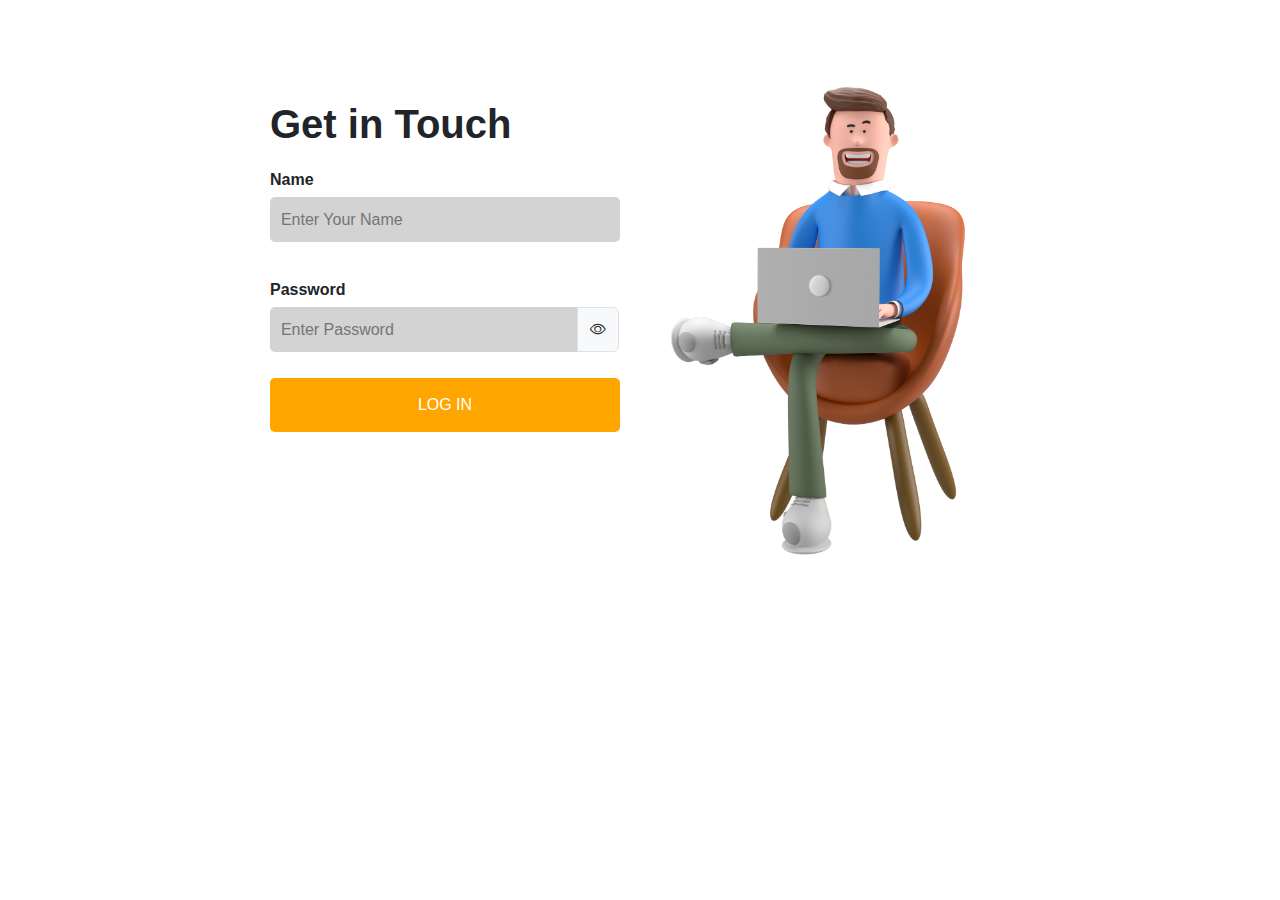
<file: assignment/index.html>
<!DOCTYPE html>
<html lang="en">
  <head>
    <meta charset="UTF-8" />
    <meta http-equiv="X-UA-Compatible" content="IE=edge" />
    <meta name="viewport" content="width=device-width, initial-scale=1.0" />
    <link
      rel="stylesheet"
      href="https://cdn.jsdelivr.net/npm/bootstrap-icons@1.7.2/font/bootstrap-icons.css"
    />
    <link
      href="https://cdn.jsdelivr.net/npm/bootstrap@5.3.0-alpha1/dist/css/bootstrap.min.css"
      rel="stylesheet"
    />
    <link rel="stylesheet" href="style.css" />
    <script
      src="https://code.jquery.com/jquery-3.6.0.min.js"
      crossorigin="anonymous"
    ></script>
    <title>Document</title>
  </head>
  <body>
    <section>
      <div class="registration-form-wrapper">
        <div class="form-container">
          <h1 style="font-weight: bold; margin-bottom: 20px;">Get in Touch</h1>
          <form class="registration-form" id="registration-form">
            <div class="mb-3">
              <label style="font-weight: bold;" for="name">Name</label>
              <input
                type="text"
                placeholder="  Enter Your Name"
                id="name"
                class="name-inp"
                required
              />
            </div>
            <div class="mb-3">
              <label style="font-weight: bold;" for="pass">Password</label>
              <div class="input-group">
                <input type="password" placeholder="  Enter Password" id="pass" required/>
                <div class="input-group-text">
                  <i class="bi bi-eye" id="showPass"></i>
                </div>
              </div>
            </div>
            <button type="submit">LOG IN</button>
          </form>
        </div>
      </div>
      <div class="image-wrapper">
        <img src="img.png" alt="decoration" />
      </div>
    </section>
    <script src="script.js"></script>
  </body>
</html>
</file>
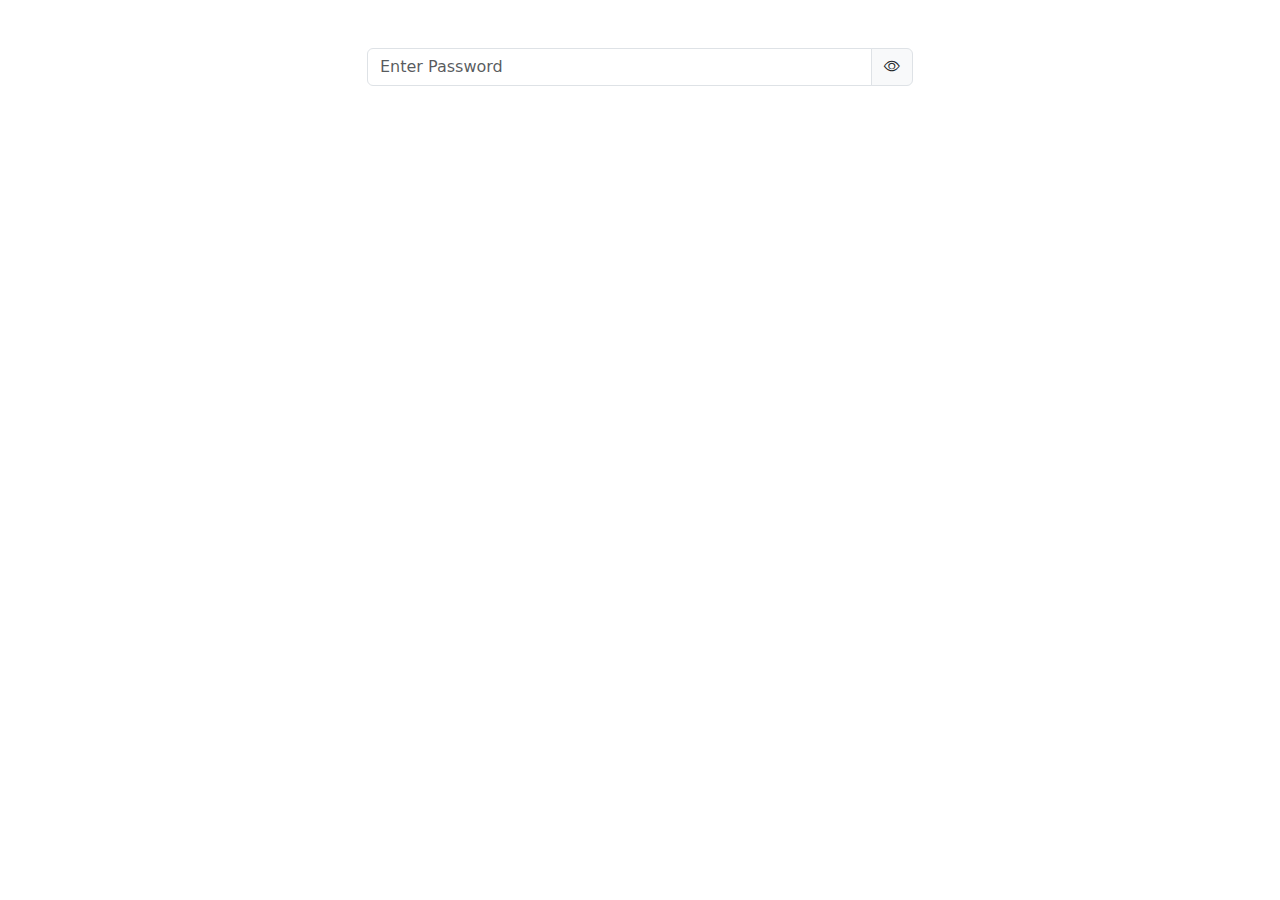
<file: password/index.html>
<!DOCTYPE html>
<html lang="en">
  <head>
    <meta charset="UTF-8" />
    <meta http-equiv="X-UA-Compatible" content="IE=edge" />
    <meta name="viewport" content="width=device-width, initial-scale=1.0" />
    <link
      href="https://cdn.jsdelivr.net/npm/bootstrap@5.3.0-alpha1/dist/css/bootstrap.min.css"
      rel="stylesheet"
    />
    <link
      href="https://cdn.jsdelivr.net/npm/bootstrap@5.3.0-alpha1/dist/css/bootstrap.min.css"
      rel="stylesheet"
      integrity="sha384-KyZXEAg3QhqLMpG8r+Knujsl7/1L_dstPt3HV5HzF6Gvk/e3UNa7wwtE8E/t6vfb"
      crossorigin="anonymous"
    />
    <link rel="stylesheet" href="https://cdn.jsdelivr.net/npm/bootstrap-icons@1.7.2/font/bootstrap-icons.css">    
    <script
      src="https://code.jquery.com/jquery-3.6.0.min.js"
      crossorigin="anonymous"
    ></script>
    <script
      src="https://cdn.jsdelivr.net/npm/bootstrap@5.3.0-alpha1/dist/js/bootstrap.bundle.min.js"
      integrity="sha384-cn7l7gDp0eyniUwwAZgrzD06kc/tftFf19TOAs2zVinnD/C7E91j9yyk5//jjpt/"
      crossorigin="anonymous"
    ></script>
    <title>Document</title>
  </head>
  <body>
    <div class="container">
      <div class="row mt-5">
        <div class="col-md-6 offset-3">
            <form >
                <div class="input-group">
                  <input
                    type="password"
                    class="form-control"
                    id="password"
                    placeholder="Enter Password"
                  />
                  <div class="input-group-text">
                    <i id="showPass" class="bi bi-eye"></i>
                  </div>
                </div>
              </form>
        </div>
      </div>
    </div>
    <script src="script.js"></script>
  </body>
</html>
</file>
<file: assignment/style.css>
body{
    margin: 0;
    padding: 0;
    font-family: 'Poppins', sans-serif;
}
section{
    display: flex;
    justify-content: center;
}
img{
    width: 320px;
    height: auto;
}
input{
    height: 45px;
    border: none;
    background-color: lightgray;
    margin-bottom: 20px;
    border-radius: 5px;
}
label{
    display: block;
    margin-bottom: 5px;
}
button{
    width: 100%;
    background-color: orange;
    color: white;
    letter-spacing: normal;
    padding: 15px;
    border-radius: 5px;
    border: none;
    margin-top: 10px;
}
.form-container{
    width: 350px;
}
.name-inp{
    width: 100%;
}
.input-group input{
    width: 88%;
}
.input-group{
    height: 45px;
}
.input-group-text{
    height: 45px;
}
.registration-form-wrapper{
    display: flex;
    justify-content: flex-end;
    width: 50%;
    padding-top: 100px;
    padding-right: 20px;
    height: 100%;
}
.image-wrapper{
    width: 50%;
    padding: 80px 20px;
    display: flex;
}
</file>
